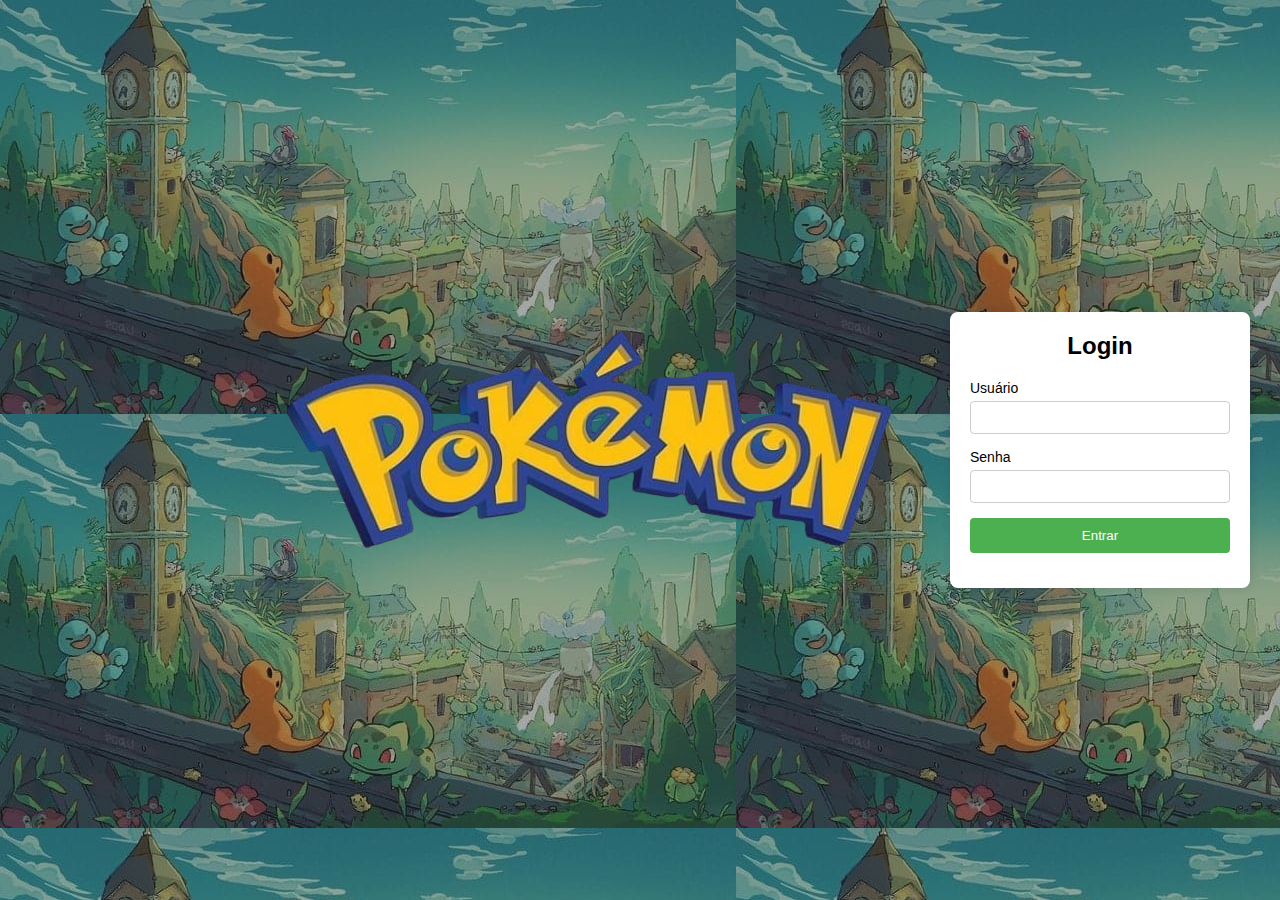
<file: index.html>
<!DOCTYPE html>
<html>

<head>
    <meta charset="UTF-8">
    <meta name="viewport" content="width=device-width, initial-scale=1">
    <link rel="stylesheet" href="csspoke (1).css">
    <link href="https://cdn.jsdelivr.net/npm/bootstrap@5.3.3/dist/css/bootstrap.min.css" rel="stylesheet" integrity="sha384-QWTKZyjpPEjISv5WaRU9OFeRpok6YctnYmDr5pNlyT2bRjXh0JMhjY6hW+ALEwIH" crossorigin="anonymous">
    <style>
        .img-carousel {
            max-height: 400px;
            object-fit: contain;
        }

        .carousel-control-prev,
        .carousel-control-next {
            z-index: 10;
            width: 40px;
            height: 60px;
            top: 50%;
            transform: translateY(-50%);
        }

        .cabeçalho {
            position: fixed;
            top: 0;
            left: 0;
            width: 100%;
            z-index: 100;
        }

        body {
            padding-top: 80px;
            display: flex;
            flex-direction: column;
            align-items: flex-start;
        }

        .logo2 {
            height: auto;
            margin-left: 200px;
        }

        .text-below-logo {
            margin-left: 400px;
            margin-top: 10px;
        }

        .categoria {
            margin-left: 400px;
        }
    </style>
</head>

<body>
    <header class="cabeçalho">
        <div id="escolhe">
            <img class="logo" src="pokebola.jfif">
            <h1 class="menu">MENU</h1>
            <nav>
                <ul class="opcoes">
                    <li><a class="a1" href="pokeAgua.html">Água</a></li>
                    <li><a class="a2" href="pokeFogo.html">Fogo</a></li>
                    <li><a class="a3" href="pokePlanta.html">Planta</a></li>
                    <li><a class="a3" href="Quiz.html">Quiz</a></li>
                    <li><a class="a2" href="formInicial.html">Qual Seu Pokémon?</a></li>
                    <li><button id="logout-btn">Logout</button></li>
                </ul>
            </nav>
        </div>
    </header>

    <img class="logo2" src="246171b8-6eb2-4d81-b3a7-7ff3ccc8b2db-removebg-preview.png">

    <div class="text-below-logo">
        <h2>Bem-vindo!</h2>
        <p>Olá, <span id="username-display"></span>!</p>
    </div>

    <section class="categoria">
        <h2>Iniciais</h2>
        <div class="container-videos">
            <div id="carouselExampleIndicators" class="carousel slide" data-bs-ride="carousel" data-bs-interval="3000">
                <div class="carousel-indicators">
                    <button type="button" data-bs-target="#carouselExampleIndicators" data-bs-slide-to="0" class="active" aria-current="true" aria-label="Slide 1"></button>
                    <button type="button" data-bs-target="#carouselExampleIndicators" data-bs-slide-to="1" aria-label="Slide 2"></button>
                    <button type="button" data-bs-target="#carouselExampleIndicators" data-bs-slide-to="2" aria-label="Slide 3"></button>
                </div>
                <div class="carousel-inner">
                    <div class="carousel-item active">
                        
                            <img src="001 Bulbasaur.jpeg" class="d-block w-400 img-carousel" alt="Trailer 1">
                        
                    </div>
                    <div class="carousel-item">
                        
                            <img src="char.jpeg" class="d-block w-400 img-carousel" alt="Trailer 2">
                        
                    </div>
                    <div class="carousel-item">
                        
                            <img src="squir.png" class="d-block w-400 img-carousel" alt="Trailer 3">
                   
                    </div>
                </div>
                <button class="carousel-control-prev" type="button" data-bs-target="#carouselExampleIndicators" data-bs-slide="prev">
                    <span class="carousel-control-prev-icon" aria-hidden="true"></span>
                    <span class="visually-hidden">Anterior</span>
                </button>
                <button class="carousel-control-next" type="button" data-bs-target="#carouselExampleIndicators" data-bs-slide="next">
                    <span class="carousel-control-next-icon" aria-hidden="true"></span>
                    <span class="visually-hidden">Próximo</span>
                </button>
            </div>
        </div>
    </section>

    <script src="userJs.js"></script>
    <script src="https://cdn.jsdelivr.net/npm/bootstrap@5.3.3/dist/js/bootstrap.bundle.min.js" integrity="sha384-YvpcrYf0tY3lHB60NNkmXc5s9fDVZLESaAA55NDzOxhy9GkcIdslK1eN7N6jIeHz" crossorigin="anonymous"></script>
    <script>
        document.addEventListener('DOMContentLoaded', function() {
            var myCarousel = document.querySelector('#carouselExampleIndicators');
            var carousel = new bootstrap.Carousel(myCarousel, {
                interval: 3000,
                wrap: true
            });
        });
    </script>
</body>

</html>
</file>
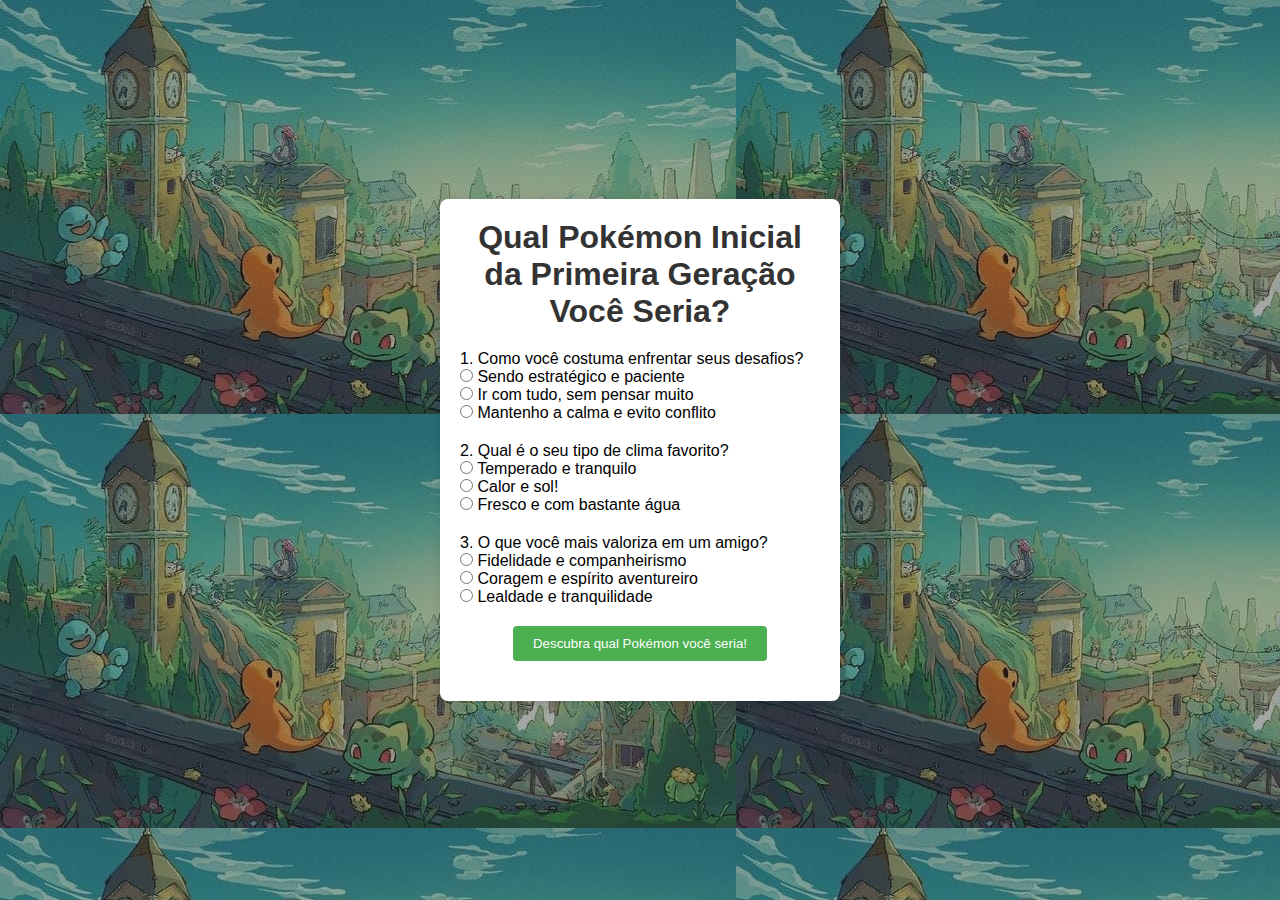
<file: formInicial.html>
<!DOCTYPE html>
<html lang="pt-br">
<head>
    <meta charset="UTF-8">
    <meta name="viewport" content="width=device-width, initial-scale=1.0">
    <title>Qual Pokémon Inicial Você Seria?</title>
    <link rel="stylesheet" href="StyleInicial.css">
</head>
<body>
   
    <div class="quiz-container">
        <h1>Qual Pokémon Inicial da Primeira Geração Você Seria?</h1>
        <form id="quiz-form">
            <div class="question">
                <p>1. Como você costuma enfrentar seus desafios?</p>
                <label><input type="radio" name="q1" value="Bulbasaur"> Sendo estratégico e paciente</label><br>
                <label><input type="radio" name="q1" value="Charmander"> Ir com tudo, sem pensar muito</label><br>
                <label><input type="radio" name="q1" value="Squirtle"> Mantenho a calma e evito conflito</label><br>
            </div>

            <div class="question">
                <p>2. Qual é o seu tipo de clima favorito?</p>
                <label><input type="radio" name="q2" value="Bulbasaur"> Temperado e tranquilo</label><br>
                <label><input type="radio" name="q2" value="Charmander"> Calor e sol!</label><br>
                <label><input type="radio" name="q2" value="Squirtle"> Fresco e com bastante água</label><br>
            </div>

            <div class="question">
                <p>3. O que você mais valoriza em um amigo?</p>
                <label><input type="radio" name="q3" value="Bulbasaur"> Fidelidade e companheirismo</label><br>
                <label><input type="radio" name="q3" value="Charmander"> Coragem e espírito aventureiro</label><br>
                <label><input type="radio" name="q3" value="Squirtle"> Lealdade e tranquilidade</label><br>
            </div>

            <button type="submit">Descubra qual Pokémon você seria!</button>
        </form>

        <div id="result"></div>
    </div>

    <script src="JavaInicial.js"></script>
</body>
</html>
</file>
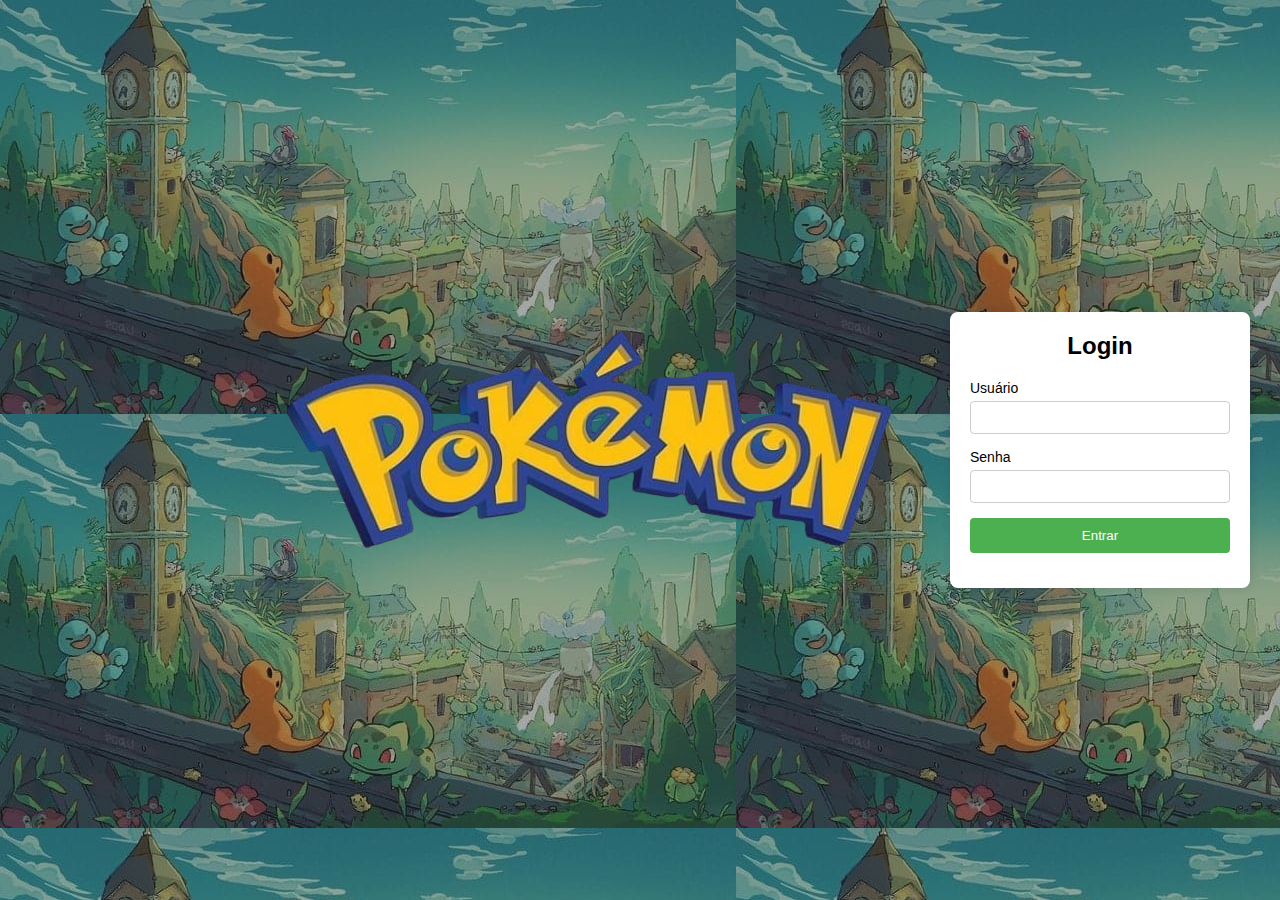
<file: FormLogin.html>
<!DOCTYPE html>
<html lang="pt-br">
<head>
    <meta charset="UTF-8">
    <meta name="viewport" content="width=device-width, initial-scale=1.0">
    <title>Login</title>
    <link rel="stylesheet" href="csspokeLogin.css">
</head>
<body>
    <img class="logo2" src="246171b8-6eb2-4d81-b3a7-7ff3ccc8b2db-removebg-preview.png">
    <div class="login-container">
        <h2>Login</h2>
        <form id="login-form">
            <div class="form-group">
                <label for="username">Usuário</label>
                <input type="text" id="username" name="username" required>
            </div>
            <div class="form-group">
                <label for="password">Senha</label>
                <input type="password" id="password" name="password" required>
            </div>
            <button type="submit">Entrar</button>
        </form>
        <p id="login-message"></p>
    </div>

    <script src="loginJs.js"></script>
</body>
</html>
</file>
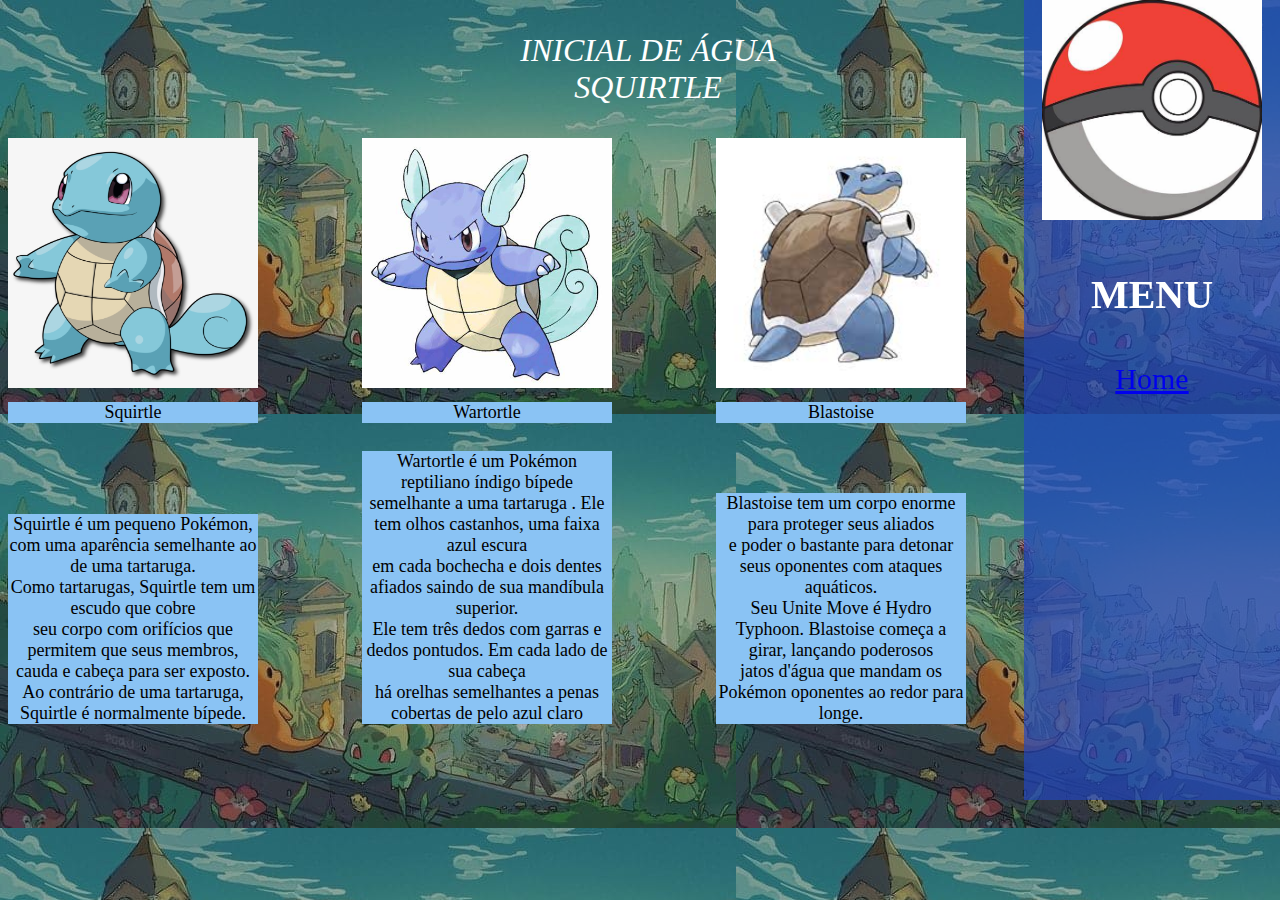
<file: pokeAgua.html>
<!DOCTYPE html>
<html>

<head>
    <meta charset="UTF-8">
    <!--Referenciar o Style-->
    <link rel="stylesheet" href="csspoke (1).css">
</head>

<body>
    <!--Título da página-->
    <p class="p1p"> INICIAL DE ÁGUA<br>SQUIRTLE </p>

    <!--Menu-->
    <header id="box do cabecalho">
        <div id="cabecalho">
            <nav class="navegador">
                <ul>
                    <header class="cabeçalho">
                        <div id="escolhe">
                            <img class="logo" src="pokebola.jfif">

                            <h1 class="menu">MENU</h1>
                            <nav>
                                <ul class="opcoes">
                                    <li>
                                    <li class="link"><a href="index.html">Home</a>
                                </ul>
                                </li>
                </ul>
            </nav>
        </div>

        <!--Imagens-->
        <div class="container text-center">
            <div class="row align-items-center">
              <div class="col">
                <img class="squirIMG" src="squir.png"> 
                <img class="squirIMG" src="evoSq.jpg">
                <img class="squirIMG" src="Blast.jpg">
             </div>
            </div>
        </div>

        <div class="container text-center">
            <div class="row align-items-start">
              <div class="col">
               <p class="poketableagua"> Squirtle </p>
              
               <p class="poketableagua"> Wartortle </p>
              
               <p class="poketableagua"> Blastoise </p>
              </div>
            </div>
        </div>
                        <div class="container text-center"></div>
              <div class="row align-items-start">
                <div class="col">
                 <p class="poketableagua"> Squirtle é um pequeno Pokémon, <br>
                     com uma aparência semelhante ao de uma tartaruga. <br>
                     Como tartarugas, Squirtle tem um escudo que cobre<br>
                      seu corpo com orifícios que permitem que seus membros, <br>
                      cauda e cabeça para ser exposto. Ao contrário de uma tartaruga, <br>
                      Squirtle é normalmente bípede.
                </p>
                
                 <p class="poketableagua"> Wartortle é um Pokémon reptiliano índigo bípede <br>
                    semelhante a uma tartaruga . Ele tem olhos castanhos, uma faixa azul escura <br>
                    em cada bochecha e dois dentes afiados saindo de sua mandíbula superior. <br>
                    Ele tem três dedos com garras e dedos pontudos. Em cada lado de sua cabeça <br>
                    há orelhas semelhantes a penas cobertas de pelo azul claro </p>
                
                 <p class="poketableagua">Blastoise tem um corpo enorme para proteger seus aliados<br>
                     e poder o bastante para detonar seus oponentes com ataques aquáticos. <br>
                     Seu Unite Move é Hydro Typhoon. Blastoise começa a girar, lançando poderosos <br>
                     jatos d'água que mandam os Pokémon oponentes ao redor para longe.</p>
                </div>
            </div>
        </div>
    </header>


</body>

</html>
</file>
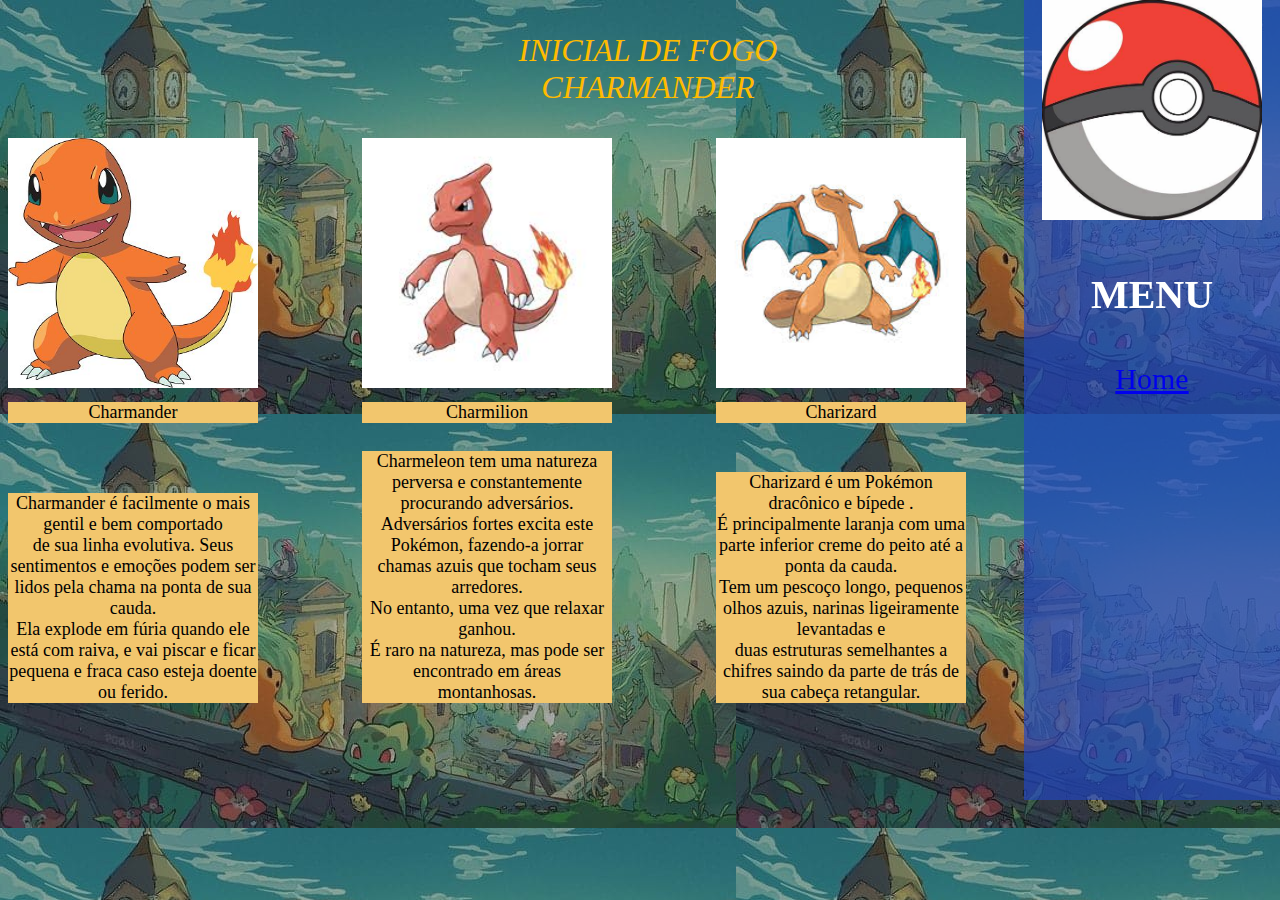
<file: pokeFogo.html>
<!DOCTYPE html>
<html>

<head>
    <meta charset="UTF-8">
    <!--referenciar o style-->
    <link rel="stylesheet" href="csspoke (1).css">
</head>

<body>
    <!--título da página-->
    <p class="p2p"> INICIAL DE FOGO<br>CHARMANDER </p>

    <!--Menu-->
    <header id="box do cabecalho">
        <div id="cabecalho">
            <nav class="navegador">
                <ul>
                    <header class="cabeçalho">
                        <div id="escolhe">
                            <img class="logo" src="pokebola.jfif">

                            <h1 class="menu">MENU</h1>
                            <nav>
                                <ul class="opcoes">
                                    <li>
                                    <li class="link"><a href="index.html">Home</a>
                                </ul>
                                </li>
                </ul>
            </nav>
        </div>

        <!--imagens-->
        <div class="container text-center">
            <div class="row align-items-center">
              <div class="col">
                <img class="charmanderIMG" src="char.jpeg"> 
                <img class="charmanderIMG" src="charmilion.jpg">
                <img class="charmanderIMG" src="charizard.jpg">
             </div>
            </div>
        </div>

        <div class="container text-center">
            <div class="row align-items-start">
              <div class="col">
               <p class="poketablefogo"> Charmander </p>
              
               <p class="poketablefogo"> Charmilion </p>
              
               <p class="poketablefogo"> Charizard </p>
              </div>
            </div>
        </div>
                        <div class="container text-center">
            <div class="row align-items-start">
              <div class="col">
               <p class="poketablefogo">  Charmander é facilmente o mais gentil e bem comportado <br>
                de sua linha evolutiva. Seus sentimentos e emoções podem ser lidos pela chama na ponta de sua cauda. <br>
                Ela explode em fúria quando ele está com raiva, e vai piscar e ficar pequena e fraca caso esteja doente ou ferido. </p>
              
               <p class="poketablefogo"> Charmeleon tem uma natureza perversa e constantemente procurando adversários. <br>
                 Adversários fortes excita este Pokémon, fazendo-a jorrar chamas azuis que tocham seus arredores.  <br>
                 No entanto, uma vez que relaxar ganhou.  <br>
                 É raro na natureza, mas pode ser encontrado em áreas montanhosas.</p>
              
               <p class="poketablefogo">Charizard é um Pokémon dracônico e bípede . <br>
                É principalmente laranja com uma parte inferior creme do peito até a ponta da cauda.<br>
                 Tem um pescoço longo, pequenos olhos azuis, narinas ligeiramente levantadas e <br>
                 duas estruturas semelhantes a chifres saindo da parte de trás de sua cabeça retangular.</p>
              </div>
            </div>
        </div>



</body>

</html>
</file>
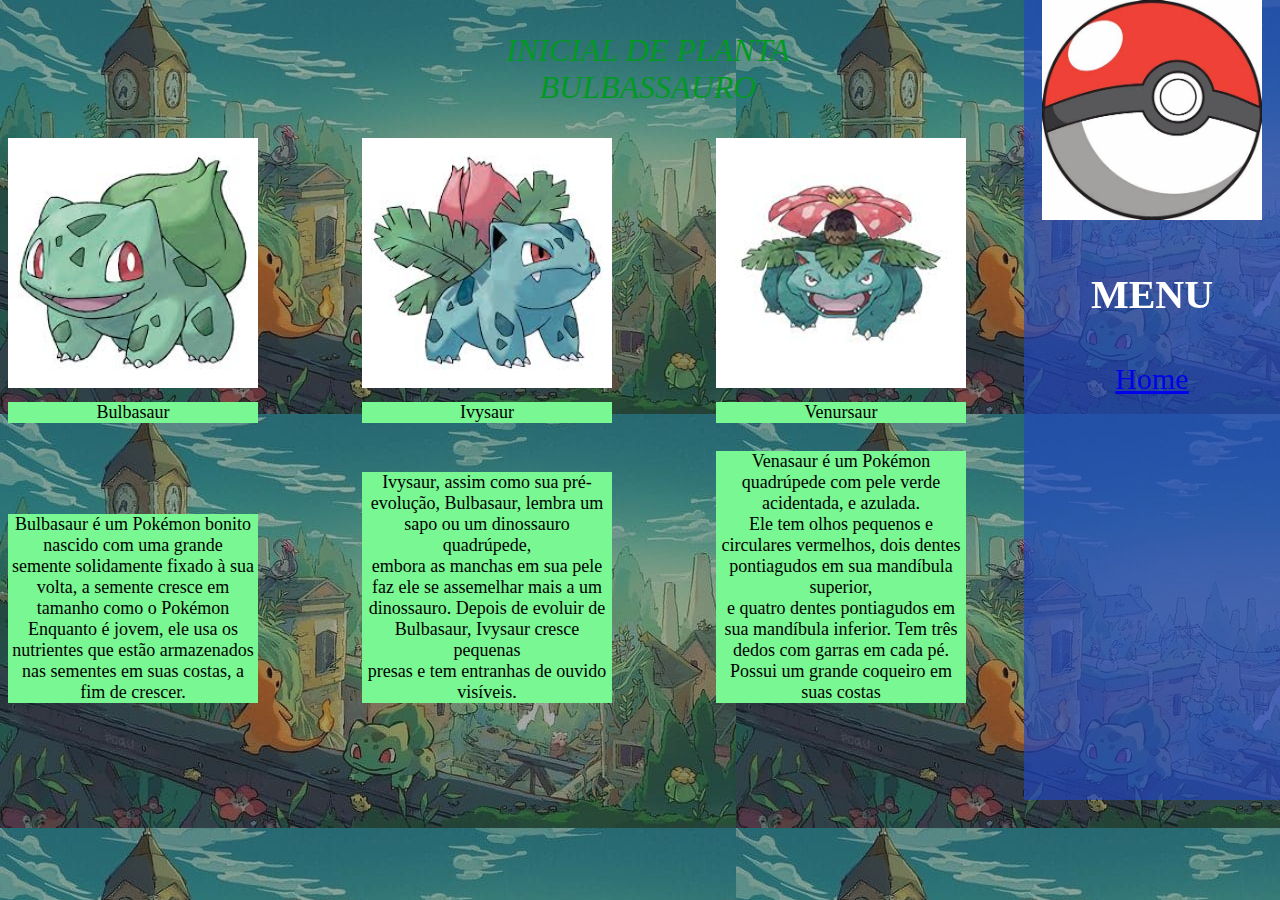
<file: pokePlanta.html>
<!DOCTYPE html>
<html>

<head>
    <meta charset="UTF-8">

    <!--referenciar o style-->
    <link rel="stylesheet" href="csspoke (1).css">
</head>

<body>
    <!--título da página-->
    <p class="p3p"> INICIAL DE PLANTA <br>BULBASSAURO</p>

    <!--Menu-->
    <header id="box do cabecalho">
        <div id="cabecalho">
            <nav class="navegador">
                <ul>
                    <header class="cabeçalho">
                        <div id="escolhe">
                            <img class="logo" src="pokebola.jfif">

                            <h1 class="menu">MENU</h1>
                            <nav>
                                <ul class="opcoes">
                                    <li>
                                    <li class="link"><a href="index.html">Home</a>
                                </ul>
                                </li>
                </ul>
            </nav>
        </div>
        <!--imagens-->
        <div class="container text-center">
            <div class="row align-items-center">
              <div class="col">
                <img class="bulbaIMG" src="bulbassauro.jpg"> 
                <img class="bulbaIMG" src="ivy.jpg">
                <img class="bulbaIMG" src="venur.jpg">
             </div>
            </div>
        </div>
        <div class="container text-center">
            <div class="row align-items-start">
              <div class="col">
               
                <p class="poketableplanta"> Bulbasaur </p>
              
               <p class="poketableplanta"> Ivysaur </p>
              
               <p class="poketableplanta"> Venursaur </p>
              </div>
            </div>
        </div>
                        <div class="container text-center">
            <div class="row align-items-start">
              <div class="col">
               
                <p class="poketableplanta"> Bulbasaur é um Pokémon bonito nascido com uma grande <br>
                    semente solidamente fixado à sua volta, a semente cresce em tamanho como o Pokémon <br>
                    Enquanto é jovem, ele usa os nutrientes que estão armazenados nas sementes em suas costas, a fim de crescer.</p>
              
               <p class="poketableplanta">Ivysaur, assim como sua pré-evolução, Bulbasaur, lembra um sapo ou um dinossauro quadrúpede, <br>
                embora as manchas em sua pele faz ele se assemelhar mais a um dinossauro. Depois de evoluir de Bulbasaur, Ivysaur cresce pequenas <br>
                presas e tem entranhas de ouvido visíveis.</p>
              
               <p class="poketableplanta"> Venasaur é um Pokémon quadrúpede com pele verde acidentada, e azulada. <br>
                Ele tem olhos pequenos e circulares vermelhos, dois dentes pontiagudos em sua mandíbula superior, <br>
                e quatro dentes pontiagudos em sua mandíbula inferior. Tem três dedos com garras em cada pé. <br>
                Possui um grande coqueiro em suas costas</p>
              </div>
            </div>
        </div>

</body>

</html>
</file>
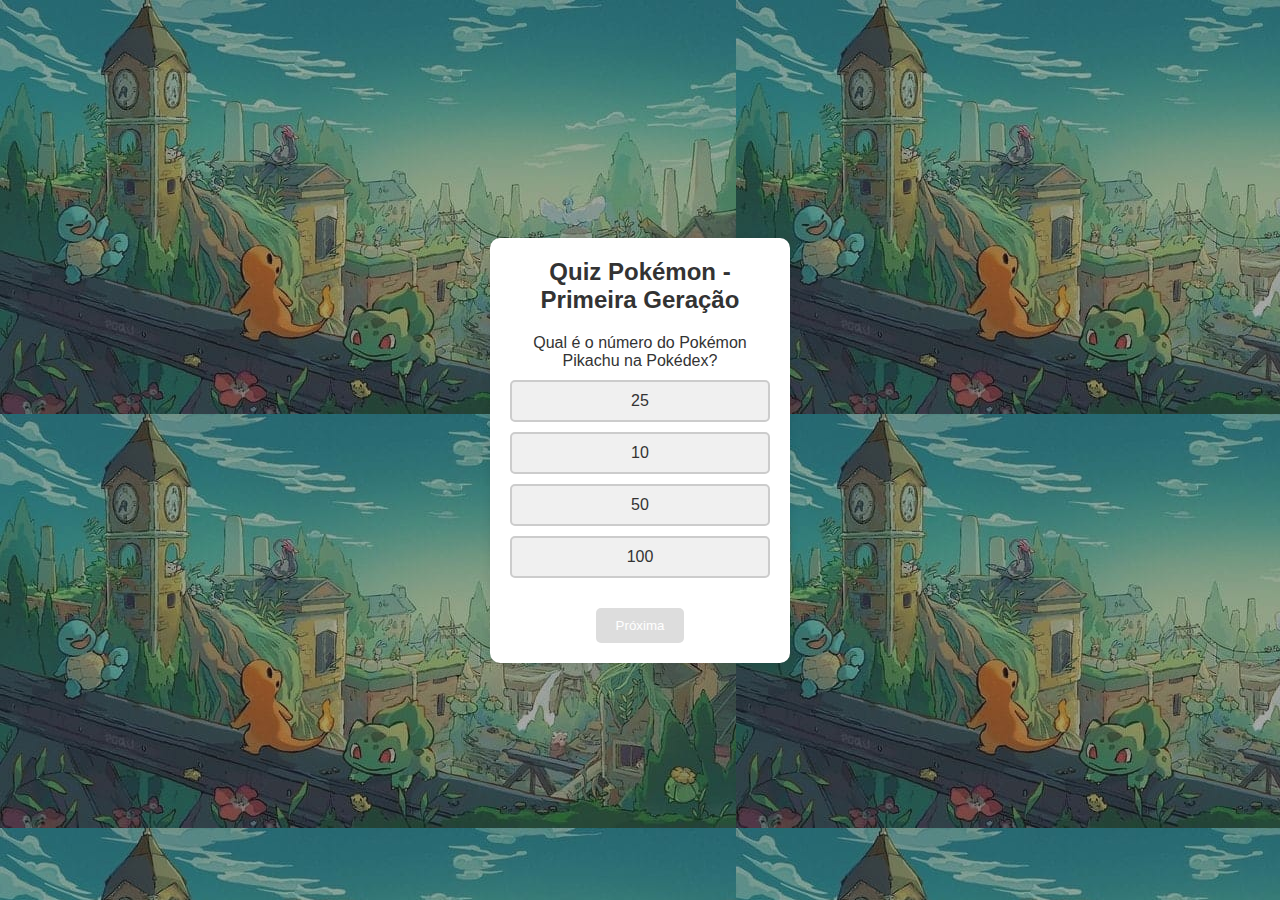
<file: Quiz.html>
<!DOCTYPE html>
<html lang="pt-br">
<head>
    <meta charset="UTF-8">
    <meta name="viewport" content="width=device-width, initial-scale=1.0">
    <title>Quiz Pokémon - Primeira Geração</title>
    <link rel="stylesheet" href="csspokeQuiz.css">
</head>
<body>
    <div class="quiz-container">
        <h1>Quiz Pokémon - Primeira Geração</h1>
        <div id="quiz">
            <div class="question-container">
                <p id="question"></p>
                <div id="options"></div>
            </div>
            <button id="next-btn" onclick="nextQuestion()">Próxima</button>
        </div>
        <div id="result" class="hidden">
            <h2>Você completou o quiz!</h2>
            <p id="score"></p>
            <button onclick="resetQuiz()">Reiniciar Quiz</button>
        </div>
    </div>
    <script src="QuizJS.js"></script>
</body>
</html>
</file>
<file: csspoke (1).css>
body {

    /*Imagem de fundo*/
    background-image: url(BACKGROUND.jfif);
    width: 100%;
    height: 650px;
}

 .cabeçalho {
            position: fixed;
            top: 0;
            left: 0;
            width: 100%;
            z-index: 100;
        }

.text-below-logo{
    text-align: center;
    background-color: rgba(68, 167, 253, 0.137);
    font-size: 30px;
    color: rgb(245, 163, 39);
    margin-right: 100px;
    float: left;

}

/*Imagens dos pokemons de fogo*/
.charmanderIMG {
    display: inline-block;
    width: 250px;
    height: 250px;
    margin-right: 100px; /* Adiciona um espaço entre as imagens */
}

/*Imagens dos pokemons de planta*/
.bulbaIMG {
    display: inline-block;
    width: 250px;
    height: 250px;
    margin-right: 100px; /* Adiciona um espaço entre as imagens */
}

/*Imagens dos pokemons de água*/
.squirIMG {
    display: inline-block;
    width: 250px;
    height: 250px;
    margin-right: 100px; /* Adiciona um espaço entre as imagens */
}
.poketablefogo{
    display: inline-block;
    width: 250px;
    margin-right: 100px; /* Adiciona um espaço entre as imagens */
    background-color: rgb(242, 198, 109);
    text-align: center;
    font-size: large;
    margin-top: 10px;
}
.poketableplanta{
    display: inline-block;
    width: 250px;
    margin-right: 100px; /* Adiciona um espaço entre as imagens */
    background-color: rgb(120, 247, 146);
    text-align: center;
    font-size: large;
    margin-top: 10px;
}
.poketableagua{
    display: inline-block;
    width: 250px;
    margin-right: 100px; /* Adiciona um espaço entre as imagens */
    background-color: rgb(138, 195, 244);
    text-align: center;
    font-size: large;
    margin-top: 10px;
}
.container text-center {

    margin-left: 20px;
    margin-top: 20px;

}


/*Borda das imagens*/
.centro,.centro2,.centro3 {
    height: 200px;
    width: 200px;
    border: solid 5px;


}


/*Título da página de água*/
.p1p {
    border: #2ba2e7;
    color: rgb(255, 255, 255);
    font-style: oblique;
    text-align: center;
    font-size: 2rem;
}

/*Título da página de fogo*/
.p2p {
    border: #ffae00;
    color: rgb(255, 187, 0);
    font-style: oblique;
    text-align: center;
    font-size: 2rem;
}

/*Título da página de planta*/
.p3p {
    border: #01833c;
    color: rgb(2, 153, 35);
    font-style: oblique;
    text-align: center;
    font-size: 2rem;
}

/*Layout do Menu*/
#escolhe {
    background-color: rgba(33, 70, 192, 0.685);
    color: white;
    width: 20%;
    height: 800px;
    float: right;
    text-align: center;
    position: static;
}


.menu {
    padding-top: 20px;
    font-size: 40px;

}
/*Tamanho da imagem*/
.logo {
    width: 220px;
    height: 220px;
}

.opcoes {
    font-size: 30px;
    /*espacamneto entre linhas*/
    line-height: 67px;
    /*retirar bolinhas*/
    list-style-type: none;
    padding-right: 25px;
    padding-left: 25px;
}

/*links entre páginas*/
.a1,.a2,.a3 {
    color: white;
    text-decoration: none;
}

.a1:hover {
    color: rgb(18, 162, 187);
}

.a2:hover {
    color: rgb(199, 93, 7);
}

.a3:hover {
    color: rgb(7, 199, 7);
}

.logo2 {
    float: none;
}

/*videos*/

.categoria-videos {
    display: flex;
    overflow-x: auto;
    gap: 10px;
}

.categoria {
    padding-left: 20px;
    padding-right: 20px;
    margin-top: 50px;
}

.categoria-videos img {
    opacity: 1;
    height: 200px;
}

.categoria-videos img:hover {
    opacity: 1.0;
    border: 3px solid rgb(105, 109, 105);
}

.categoria h2 {
    font-size: x-large;
    text-align: center;
    color: rgb(255, 255, 255)
}
</file>
<file: StyleInicial.css>
* {
    margin: 0;
    padding: 0;
    box-sizing: border-box;
}

body {
    font-family: Arial, sans-serif;
    background-color: #f9f9f9;
    background-image: url(BACKGROUND.jfif);
    display: flex;
    justify-content: center;
    align-items: center;
    height: 100vh;
}

.quiz-container {
    background-color: #fff;
    padding: 20px;
    border-radius: 8px;
    box-shadow: 0 0 10px rgba(0, 0, 0, 0.1);
    width: 400px;
    text-align: center;
}

h1 {
    margin-bottom: 20px;
    color: #333;
}

.question {
    margin-bottom: 20px;
    text-align: left;
}

button {
    padding: 10px 20px;
    background-color: #4CAF50;
    color: white;
    border: none;
    border-radius: 4px;
    cursor: pointer;
}

button:hover {
    background-color: #45a049;
}

#result {
    margin-top: 20px;
    font-size: 18px;
    color: #333;
    font-weight: bold;
}
</file>
<file: csspokeLogin.css>
* {
    margin: 0;
    padding: 0;
    box-sizing: border-box;
}

body {
    font-family: Arial, sans-serif;
    background-color: #f0f0f0;
    display: flex;
    background-image: url(BACKGROUND.jfif);
    justify-content: center;
    align-items: center;
    height: 100vh;
}

.login-container {
    background-color: #fff;
    padding: 20px;
    border-radius: 8px;
    box-shadow: 0 0 10px rgba(0, 0, 0, 0.1);
    width: 300px;
    text-align: center;
}
.logo2 {
    float: none;
    margin-left: 200px;
}
h2 {
    margin-bottom: 20px;
}

.form-group {
    margin-bottom: 15px;
    text-align: left;
}

label {
    font-size: 14px;
    display: block;
    margin-bottom: 5px;
}

input {
    width: 100%;
    padding: 8px;
    border: 1px solid #ccc;
    border-radius: 4px;
}

button {
    width: 100%;
    padding: 10px;
    background-color: #4CAF50;
    color: white;
    border: none;
    border-radius: 4px;
    cursor: pointer;
}

button:hover {
    background-color: #45a049;
}

#back-button {
    width: 100%;
    padding: 10px;
    background-color: #f44336;
    color: white;
    border: none;
    border-radius: 4px;
    cursor: pointer;
    margin-top: 15px;
}

#back-button:hover {
    background-color: #e53935;
}

p {
    margin-top: 15px;
    color: green;
    font-size: 14px;
}

#login-message {
    color: red;
}
</file>
<file: csspokeQuiz.css>
* {
    margin: 0;
    padding: 0;
    box-sizing: border-box;
}

body {
    font-family: Arial, sans-serif;
    background-color: #f4f4f9;
    background-image: url(BACKGROUND.jfif);
    display: flex;
    justify-content: center;
    align-items: center;
    height: 100vh;
    color: #333;
}

.quiz-container {
    background-color: #fff;
    padding: 20px;
    border-radius: 10px;
    box-shadow: 0 0 10px rgba(0, 0, 0, 0.1);
    width: 300px;
    text-align: center;
}

h1 {
    font-size: 24px;
    margin-bottom: 20px;
}

button {
    background-color: #4CAF50;
    color: white;
    border: none;
    padding: 10px 20px;
    cursor: pointer;
    border-radius: 5px;
    margin-top: 20px;
}

button:hover {
    background-color: #45a049;
}

#options div {
    background-color: #f0f0f0;
    border: 2px solid #ccc;
    padding: 10px;
    margin: 10px 0;
    border-radius: 5px;
    cursor: pointer;
    transition: background-color 0.3s ease, transform 0.3s ease;
}

#options div:hover {
    background-color: #d4e5d7;
    transform: scale(1.05);
}

.selected {
    background-color: #90ee90;
    border-color: #4CAF50;
}

.incorrect {
    background-color: #f8d7da;
    border-color: #f5c6cb;
}

#options div:active {
    transform: scale(0.98);
}

.hidden {
    display: none;
}

#result {
    margin-top: 20px;
}

button:disabled {
    background-color: #ddd;
    cursor: not-allowed;
}
</file>
